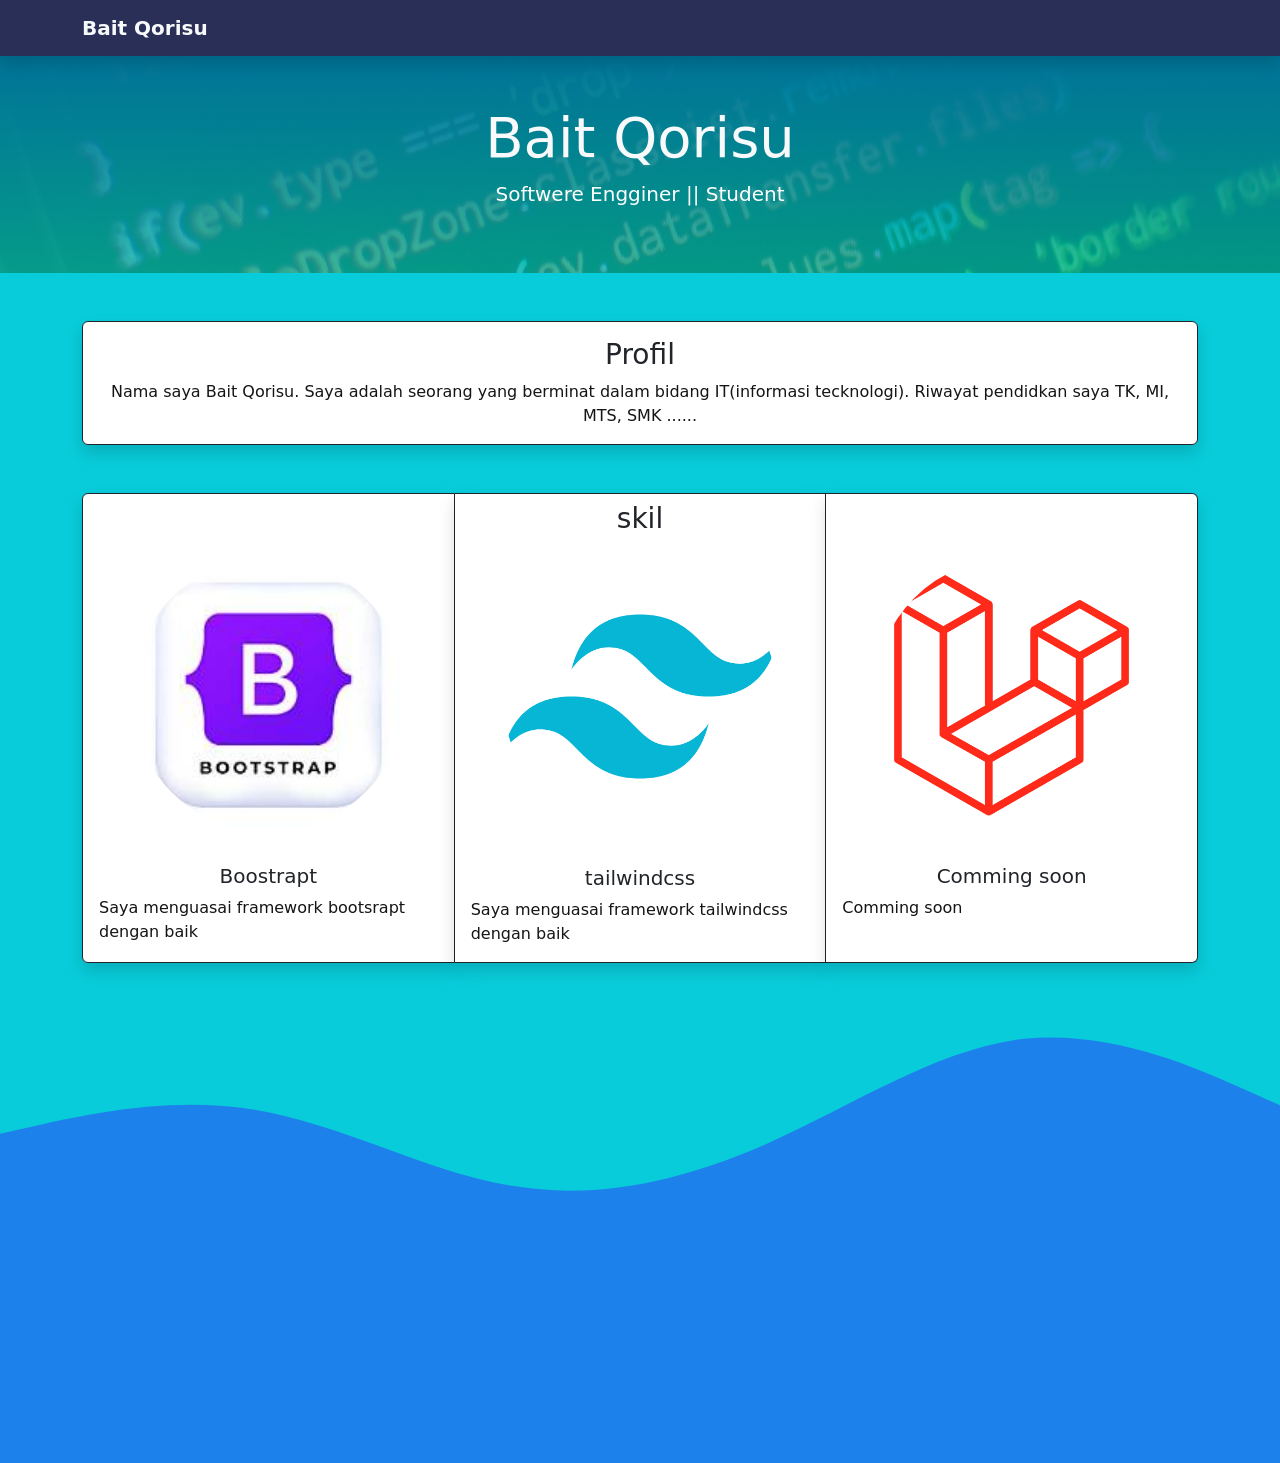
<file: index.html>
<!doctype html>
<html lang="en">
  <head>
    <!-- Required meta tags -->
    <meta charset="utf-8" />
    <meta name="viewport" content="width=device-width, initial-scale=1" />

    <!-- Bootstrap CSS -->
    <link href="https://cdn.jsdelivr.net/npm/bootstrap@5.0.2/dist/css/bootstrap.min.css" rel="stylesheet" integrity="sha384-EVSTQN3/azprG1Anm3QDgpJLIm9Nao0Yz1ztcQTwFspd3yD65VohhpuuCOmLASjC" crossorigin="anonymous" />

    <!-- manula css -->
    <link rel="stylesheet" href="style.css" />

    <!-- title -->
    <title>Hello, world!</title>
  </head>
  <body>
    <header>
      <!-- nav -->
      <nav class="navbar navbar-expand-lg nv-css shadow">
        <div class="container">
          <a class="navbar-brand text-light fw-bold">Bait Qorisu</a>
        </div>
      </nav>

      <!-- j1 -->
      <div class="jumbotron-fluid j1 pt-5 pb-5 text-light shadow">
        <div class="container text-center">
          <h1 class="display-4 fw-normal">Bait Qorisu</h1>
          <p class="lead fw-normal text-white">Softwere Engginer || Student</p>
        </div>
      </div>
    </header>

    <!-- conten -->
    <main>
      <div class="skil">
        <!-- sub1 -->
        <div class="container">
          <div class="pt-5"></div>
        </div>

        <!-- skil inroduction -->
        <div class="container">
          <div class="card px-2 shadow border-dark">
            <div class="card-body">
              <h3 class="card-title text-center">Profil</h3>
              <p class="card-text text-center fw-normal">Nama saya Bait Qorisu. Saya adalah seorang yang berminat dalam bidang IT(informasi tecknologi). Riwayat pendidkan saya TK, MI, MTS, SMK ......</p>
            </div>
          </div>
        </div>

        <!-- skil card -->

        <div class="rounded container card-group pt-5">
          <div class="card shadow border-dark pt-5">
            <img src="./img/bs.jpeg" class="card-img-top align-items-center rounded-circle px-5 py-3" alt="raw" />
            <div class="card-body">
              <h5 class="card-title text-center">Boostrapt</h5>
              <p class="card-text fw-normal">Saya menguasai framework bootsrapt dengan baik</p>
            </div>
          </div>
          <div class="card shadow border-dark">
            <h3 class="text-center pt-2">skil</h3>
            <img src="./img/tlw.webp" class="card-img-top align-items-center rounded-circle px-5 py-3" alt="raw" />
            <div class="card-body">
              <h5 class="card-title text-center">tailwindcss</h5>
              <p class="card-text fw-normal">Saya menguasai framework tailwindcss dengan baik</p>
            </div>
          </div>
          <div class="card shadow border-dark pt-5">
            <img src="./img/laf.webp" class="card-img-top align-items-center rounded-circle px-5 py-3" alt="raw" />
            <div class="card-body">
              <h5 class="card-title text-center">Comming soon</h5>
              <p class="card-text fw-normal">Comming soon</p>
            </div>
          </div>
        </div>
      </div>

      <article>
        <svg xmlns="http://www.w3.org/2000/svg" viewBox="0 0 1440 320">
          <path
            fill="rgb(9, 204, 218)"
            fill-opacity="1"
            d="M0,192L48,181.3C96,171,192,149,288,165.3C384,181,480,235,576,250.7C672,267,768,245,864,202.7C960,160,1056,96,1152,85.3C1248,75,1344,117,1392,138.7L1440,160L1440,0L1392,0C1344,0,1248,0,1152,0C1056,0,960,0,864,0C768,0,672,0,576,0C480,0,384,0,288,0C192,0,96,0,48,0L0,0Z"
          ></path>
        </svg>

        <!-- card content -->

  

      </article>
    </main>

    <script src="https://cdn.jsdelivr.net/npm/bootstrap@5.0.2/dist/js/bootstrap.bundle.min.js" integrity="sha384-MrcW6ZMFYlzcLA8Nl+NtUVF0sA7MsXsP1UyJoMp4YLEuNSfAP+JcXn/tWtIaxVXM" crossorigin="anonymous"></script>
  </body>
</html>
</file>
<file: style.css>
p{
  color: rgb(22, 20, 20);
}

/* nav setting */
.nv-css{
background-color: rgba(41 47 86)
}

/* skil setting */
.skil{
  background-color: rgb(9, 204, 218);
}

/* jq 1*/
.j1 {
  background-image: linear-gradient(rgb(0 115 152), rgba(0, 191, 166, 0.774)), url(/img/c1.jpg);
  background-position: center;
  background-repeat: no-repeat;
  background-size: cover;
  margin: 0%;
}

article{
   background-color: rgb(29, 129, 236); 
  min-height: 500px;
}
</file>
